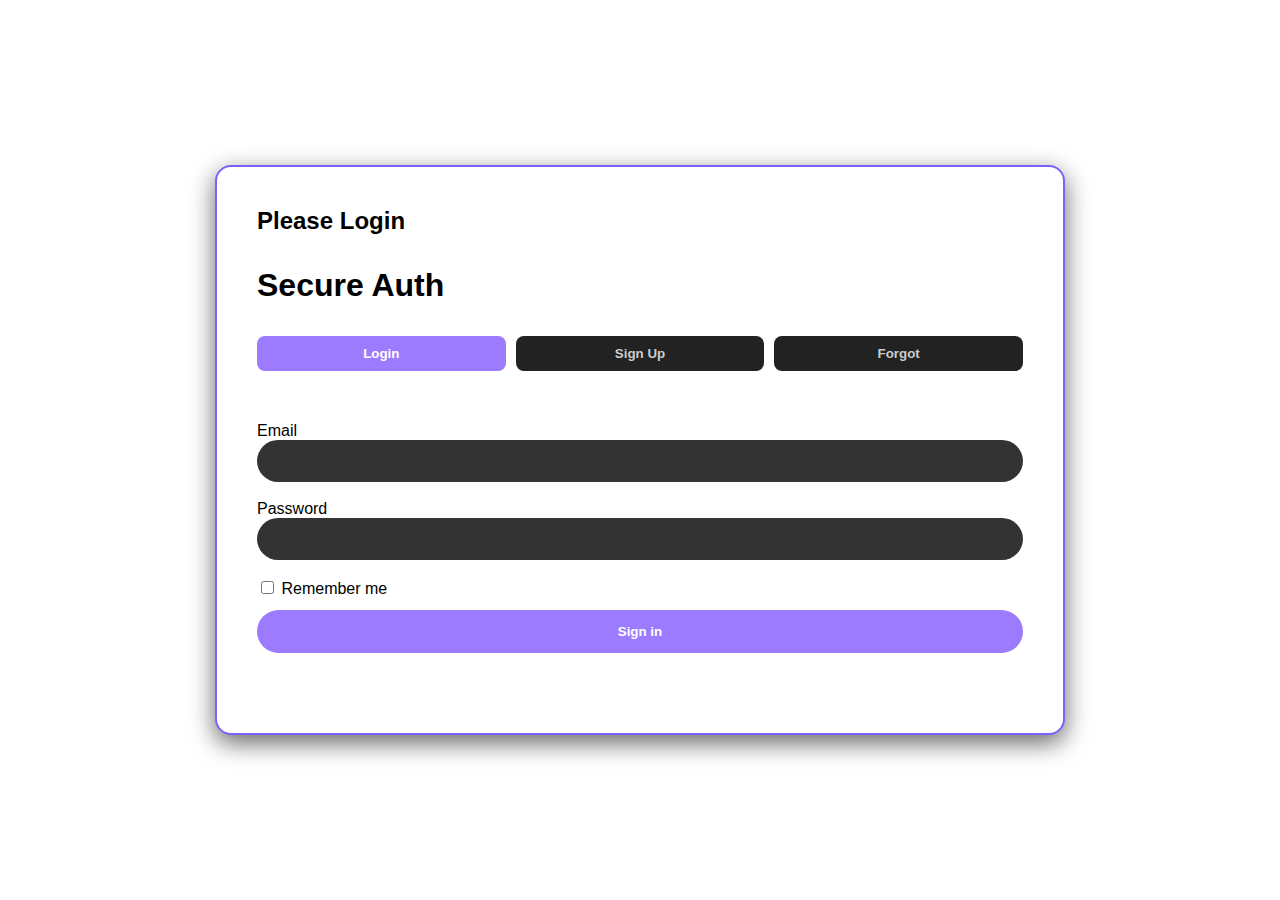
<file: index.html>
<!doctype html>
<html lang="en">
<head>
  <meta charset="utf-8" />
  <meta name="viewport" content="width=device-width,initial-scale=1" />
  <script src="https://accounts.google.com/gsi/client" async defer></script>
  <script src="script.js">js</script>
  <title>Login • Secure</title>
  <style>
     :root {
  /*--bg: #232323;*/
       --bg: white;
  /*--card: #333030;*/
       --card: white;
  --glass: rgba(255, 255, 255, 0.05);
  --border: #7b61ff;
  --accent: #9d7bff;
  --muted: #aaaaaa;
  --error: #f54a4a;
}

* {
  box-sizing: border-box;
  font-family: "Segoe UI", Arial, sans-serif;
}

html, body {
  height: 100%;
  margin: 0;
  background: var(--bg);
  /*color: #fff;*/
  color: black;
}

.wrap {
  min-height: 100vh;
  display: flex;
  align-items: center;
  justify-content: center;
  padding: 28px;
}

.card {
  width: min(850px, 95%);
  display: flex;
  flex-direction: column;
  gap: 20px;
  padding: 40px;
  border-radius: 16px;
  background: var(--card);
  border: 2px solid var(--border);
  box-shadow: 0 8px 25px rgba(0,0,0,0.6);
}

.card h1, 
.card h2 {
  margin: 0 0 12px;
  text-align: left;
}

.tabs {
  display: flex;
  gap: 10px;
  margin-bottom: 15px;
}

.tab {
  flex: 1;
  padding: 10px;
  border: none;
  border-radius: 8px;
  cursor: pointer;
  background: #222;
  color: #ccc;
  font-weight: bold;
  transition: 0.2s;
}
.tab.active {
  background: var(--accent);
  color: white;
}

.panel {
  display: none;
}
.panel.active {
  display: block;
}

.field {
  margin: 16px 0;
  display: flex;
  flex-direction: column;
}

input {
  padding: 12px 14px;
  border-radius: 25px;
  border: none;
  background: #333;
  color: white;
  font-size: 1rem;
}

input::placeholder {
  color: #888;
}

input:focus {
  outline: 2px solid var(--accent);
}

.btn {
  padding: 14px;
  border: none;
  border-radius: 25px;
  background: var(--accent);
  color: white;
  font-weight: bold;
  cursor: pointer;
  width: 100%;
  margin-top: 12px;
  transition: 0.2s ease;
}

.btn:hover {
  opacity: 0.9;
  transform: scale(1.02);
}

.error {
  color: var(--error);
  font-size: 0.85rem;
  margin-top: 2px;
}

.muted {
  color: var(--muted);
  font-size: 0.9rem;
}

a {
  color: var(--accent);
  font-weight: bold;
  text-decoration: none;
}
a:hover {
  text-decoration: underline;
}

.toast {
  position: fixed;
  top: 20px;
  right: 20px;
  padding: 12px 18px;
  background: #111;
  color: white;
  border-radius: 6px;
  font-size: .9rem;
  box-shadow: 0 2px 6px rgba(0,0,0,0.15);
}
  </style>
</head>
<body>
    <main class="wrap">
    <section class="card">
      <h2>Please Login</h2>
      <h1>Secure Auth</h1>
      <div class="tabs">
        <button id="tab-login" class="tab active">Login</button>
        <button id="tab-signup" class="tab">Sign Up</button>
        <button id="tab-forgot" class="tab">Forgot</button>
      </div> 
      <div id="panel-login" class="panel active">
        <label class="field">
          <span>Email</span>
          <input id="login-email" type="email" required />
          <small id="login-email-err" class="error"></small>
        </label>
        <label class="field">
          <span>Password</span>
          <input id="login-pass" type="password" required />
          <small id="login-pass-err" class="error"></small>
        </label>
        <label><input id="login-remember" type="checkbox" /> Remember me</label>
        <button id="login-submit" class="btn">Sign in</button>
      </div>
      <div id="panel-signup" class="panel">
        <label class="field">
          <span>Full name</span>
          <input id="signup-name" type="text" required />
          <small id="signup-name-err" class="error"></small>
        </label>
        <label class="field">
          <span>Email</span>
          <input id="signup-email" type="email" required />
          <small id="signup-email-err" class="error"></small>
        </label>
        <label class="field">
          <span>Password</span>
          <input id="signup-pass" type="password" required />
          <small id="signup-pass-err" class="error"></small>
        </label>
        <label class="field">
          <span>Confirm Password</span>
          <input id="signup-confirm" type="password" required />
          <small id="signup-confirm-err" class="error"></small>
        </label>
        <label><input id="signup-terms" type="checkbox" /> Accept Terms</label>
        <small id="signup-terms-err" class="error"></small>
        <button id="signup-submit" class="btn">Create Account</button>
      </div>
      <div id="panel-forgot" class="panel">
        <label class="field">
          <span>Email</span>
          <input id="forgot-email" type="email" required />
          <small id="forgot-email-err" class="error"></small>
        </label>
        <button id="forgot-submit" class="btn">Send reset link</button>
      </div> 
      <div id="g_id_onload"
       data-client_id="355247927664-7aaivt26oodtvtf4u2k658ifninmebq5.apps.googleusercontent.com"
       data-callback="handleCredentialResponse"></div>
      <div class="g_id_signin" data-type="standard"></div>
    </section>
  </main>
  <div id="toast"></div>
    <script>

  function toast(msg) {
    const t = document.getElementById('toast');
    t.textContent = msg;
    t.className = 'toast';
    setTimeout(() => { t.className = ''; }, 3000);
  }
  function handleCredentialResponse(response) {
    try {
      const data = parseJwt(response.credential);
      if (data && data.email) {
        let users = JSON.parse(localStorage.getItem("users") || "[]");
        let existing = users.find(u => u.email === data.email);
        if (!existing) {
          let user = {
            name: data.name || data.given_name || "Google User",
            email: data.email,
            pass: "google_oauth"
          };
          users.push(user);
          localStorage.setItem("users", JSON.stringify(users));
        }
        localStorage.setItem("currentUser", JSON.stringify({
          name: data.name || data.given_name,
          email: data.email
        }));
        toast("Google login success! Redirecting...");
        setTimeout(() => {
          window.location.href = "./Dashboard.html";
        }, 1000);
      } else toast("Google login failed!");
    } catch (e) {
      console.error(e);
      toast("Google login failed!");
    }
  }
  function parseJwt(token) {
    const base64Url = token.split('.')[1];
    const base64 = base64Url.replace(/-/g, '+').replace(/_/g, '/');
    const jsonPayload = decodeURIComponent(atob(base64).split('').map(c =>
      '%' + ('00' + c.charCodeAt(0).toString(16)).slice(-2)
    ).join(''));
    return JSON.parse(jsonPayload);
  }
  document.addEventListener('DOMContentLoaded', () => {
    const tabs = {
      login: document.getElementById('tab-login'),
      signup: document.getElementById('tab-signup'),
      forgot: document.getElementById('tab-forgot')
    };
    const panels = {
      login: document.getElementById('panel-login'),
      signup: document.getElementById('panel-signup'),
      forgot: document.getElementById('panel-forgot')
    };
    function switchTo(name) {
      Object.values(tabs).forEach(b => b.classList.remove('active'));
      Object.values(panels).forEach(p => p.classList.remove('active'));
      tabs[name].classList.add('active');
      panels[name].classList.add('active');
    }
    tabs.login.onclick = () => switchTo('login');
    tabs.signup.onclick = () => switchTo('signup');
    tabs.forgot.onclick = () => switchTo('forgot');

    function saveUser(user) {
      let users = JSON.parse(localStorage.getItem("users") || "[]");
      users.push(user);
      localStorage.setItem("users", JSON.stringify(users));
    }
    function findUser(email) {
      let users = JSON.parse(localStorage.getItem("users") || "[]");
      return users.find(u => u.email === email);
    }
    document.getElementById('signup-submit').onclick = () => {
      let name = document.getElementById('signup-name').value.trim();
      let email = document.getElementById('signup-email').value.trim();
      let pass = document.getElementById('signup-pass').value;
      let confirm = document.getElementById('signup-confirm').value;
      let terms = document.getElementById('signup-terms').checked;

      if (name.length < 2) return toast("Enter full name");
      if (pass !== confirm) return toast("Passwords do not match");
      if (!terms) return toast("Accept terms first");
      if (!email.includes('@')) return toast("Enter valid email");
      if (findUser(email)) return toast("Email already registered");

      saveUser({ name, email, pass });
      toast("Account created successfully!");
      switchTo('login');
    };
    document.getElementById('login-submit').onclick = () => {
      let email = document.getElementById('login-email').value.trim();
      let pass = document.getElementById('login-pass').value;
      let remember = document.getElementById('login-remember').checked;
      let user = findUser(email);

      if (!user) return toast("User not found");
      if (user.pass !== pass) return toast("Wrong password");

      toast("Login successful!");
      if (remember) localStorage.setItem("currentUser", JSON.stringify(user));

      setTimeout(() => {
        window.location.href = "./Dashboard.html";
      }, 1000);
    };
    document.getElementById('forgot-submit').onclick = () => {
      let email = document.getElementById('forgot-email').value.trim();
      let user = findUser(email);
      if (!user) return toast("Email not registered");
      toast("Reset link sent to your email");
    };
    let saved = localStorage.getItem("currentUser");
    if (saved) {
      let u = JSON.parse(saved);
      toast("Welcome back, " + (u.name || "User"));
      setTimeout(() => {
        window.location.href = "./Dashboard.html";
      }, 1000);
    }
  });
  </script>
</body>

</html>
</file>
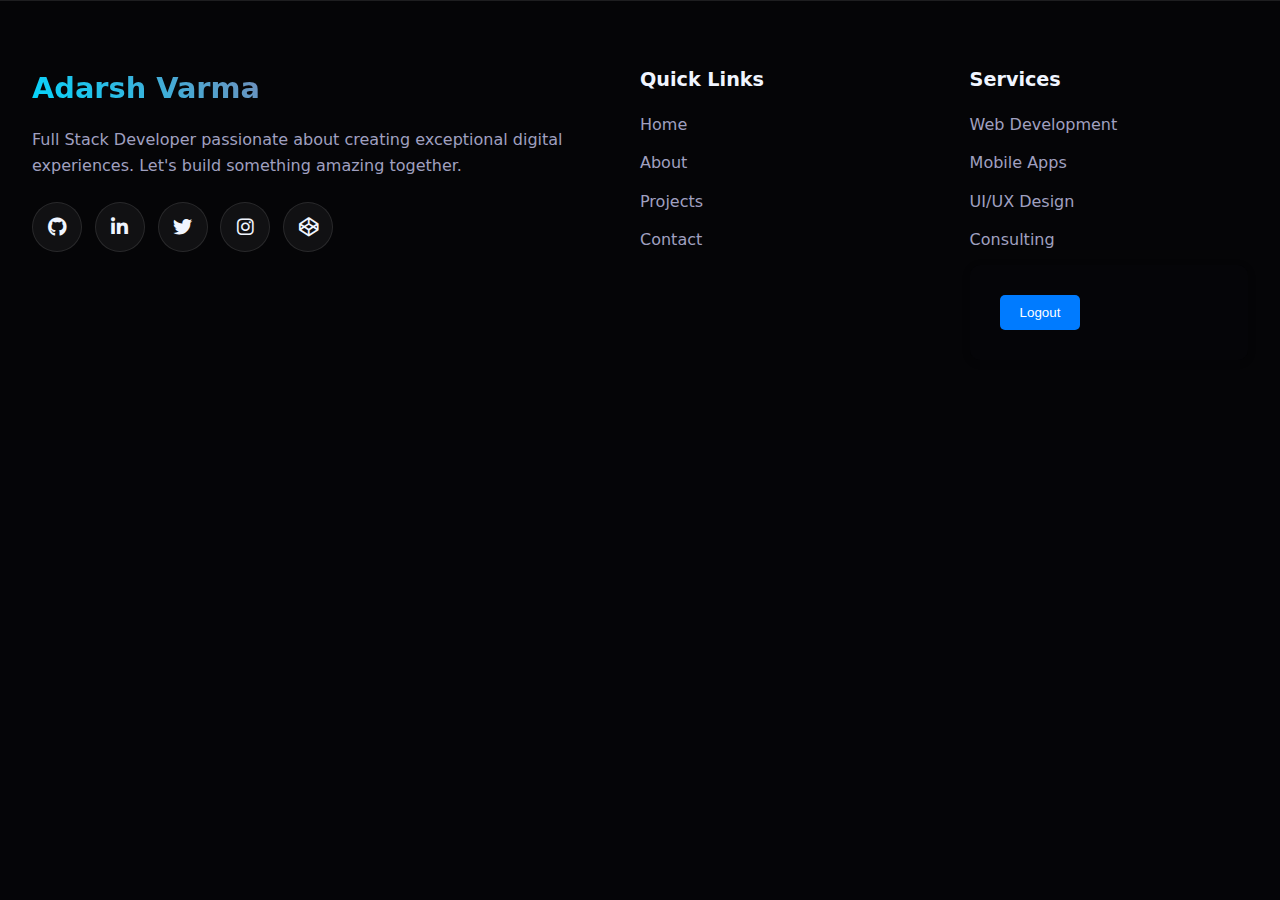
<file: Support.html>
<!DOCTYPE html>
<html lang="en">
<head>
    <meta charset="UTF-8">
    <meta name="viewport" content="width=device-width, initial-scale=1.0">
    <link rel="stylesheet" href="https://cdnjs.cloudflare.com/ajax/libs/font-awesome/6.4.0/css/all.min.css">
    <link rel="stylesheet" href="style.css">
    <script src="script.js"></script>
    <title>Document</title>
    <style>
        .logout-box {
            background: #050508;
            padding: 30px;
            border-radius: 10px;
            box-shadow: 0 2px 10px rgba(0,0,0,0.1);
            max-width: 500px;
            margin: 0 auto;
        }
        .logout-button {
            background: #007bff;
            color: white;
            border: none;
            padding: 10px 20px;
            border-radius: 5px;
            cursor: pointer;
        }
    </style>
</head>
<body>
    <footer>
        <div class="container">
            <div class="footer-content">
                <div class="footer-about">
                    <h3 style="font-size: clamp(1.5rem, 3vw, 1.8rem); margin-bottom: 1rem; background: var(--gradient); -webkit-background-clip: text; background-clip: text; color: transparent;">
                        Adarsh Varma
                    </h3>
                    <p style="color: #a0a0c0; margin-bottom: 1.5rem; line-height: 1.6;">
                        Full Stack Developer passionate about creating exceptional digital experiences. 
                        Let's build something amazing together.
                    </p>
                    <div class="social-links">
                        <a href="https://github.com/cloudCoder512/" target="_blank" aria-label="GitHub"><i class="fab fa-github"></i></a>
                        <a href="https://www.linkedin.com/in/adarsh-varma-32504b392/" aria-label="LinkedIn"><i class="fab fa-linkedin-in"></i></a>
                        <a href="#" aria-label="Twitter"><i class="fab fa-twitter"></i></a>
                        <a href="https://www.instagram.com/mr.adarsh512?igsh=YzlidGJiZXhmcjd3" aria-label="Instagram"><i class="fab fa-instagram"></i></a>
                        <a href="#" aria-label="CodePen"><i class="fab fa-codepen"></i></a>
                    </div>
                </div>
                
                <div class="footer-links">
                    <h4 style="font-size: clamp(1.1rem, 2vw, 1.2rem); margin-bottom: 1rem;">Quick Links</h4>
                    <ul style="list-style: none;">
                        <li><a href="#home" style="color: #a0a0c0; text-decoration: none; display: block; margin-bottom: 0.8rem; transition: color 0.3s;">Home</a></li>
                        <li><a href="#about" style="color: #a0a0c0; text-decoration: none; display: block; margin-bottom: 0.8rem; transition: color 0.3s;">About</a></li>
                        <li><a href="#projects" style="color: #a0a0c0; text-decoration: none; display: block; margin-bottom: 0.8rem; transition: color 0.3s;">Projects</a></li>
                        <li><a href="#contact" style="color: #a0a0c0; text-decoration: none; display: block; margin-bottom: 0.8rem; transition: color 0.3s;">Contact</a></li>
                    </ul>
                </div>
                
                <div class="footer-links">
                    <h4 style="font-size: clamp(1.1rem, 2vw, 1.2rem); margin-bottom: 1rem;">Services</h4>
                    <ul style="list-style: none;">
                        <li><a href="#" style="color: #a0a0c0; text-decoration: none; display: block; margin-bottom: 0.8rem; transition: color 0.3s;">Web Development</a></li>
                        <li><a href="#" style="color: #a0a0c0; text-decoration: none; display: block; margin-bottom: 0.8rem; transition: color 0.3s;">Mobile Apps</a></li>
                        <li><a href="#" style="color: #a0a0c0; text-decoration: none; display: block; margin-bottom: 0.8rem; transition: color 0.3s;">UI/UX Design</a></li>
                        <li><a href="#" style="color: #a0a0c0; text-decoration: none; display: block; margin-bottom: 0.8rem; transition: color 0.3s;">Consulting</a></li>
                        <div class="logout-box">
                        <button class="logout-button" onclick="logout()">Logout</button>
                        </div>
                    </ul>
                </div>
            </div>
        </div>
    </footer>
</body>
<script>
    function logout() {
    localStorage.removeItem('currentUser');
    window.location.href = 'index.html';
}
</script>
</html>
</file>
<file: style.css>
:root {
            --primary: #00d9ff;
            --primary-dark: #00a6cc;
            --secondary: #ff2e63;
            --accent: #ff9a00;
            --dark: #0a0a0f;
            --darker: #050508;
            --light: #f0f5ff;
            --glass: rgba(255, 255, 255, 0.05);
            --glass-border: rgba(255, 255, 255, 0.1);
            --glow: 0 0 20px var(--primary);
            --gradient: linear-gradient(45deg, var(--primary), var(--secondary));
        }

        * {
            margin: 0;
            padding: 0;
            box-sizing: border-box;
        }

        html {
            font-size: 16px;
            -webkit-text-size-adjust: 100%;
        }

        body {
            background: var(--darker);
            color: var(--light);
            font-family: 'Segoe UI', system-ui, sans-serif;
            line-height: 1.6;
            overflow-x: hidden;
            width: 100%;
            min-height: 100vh;
            position: relative;
        }

        /* Animated Background */
        .bg-animation {
            position: fixed;
            top: 0;
            left: 0;
            width: 100%;
            height: 100%;
            z-index: -2;
            background: 
                radial-gradient(circle at 20% 50%, rgba(0, 217, 255, 0.1) 0%, transparent 50%),
                radial-gradient(circle at 80% 20%, rgba(255, 46, 99, 0.1) 0%, transparent 50%),
                var(--darker);
        }

        /* Grid Background - Responsive */
        .grid-bg {
            position: fixed;
            top: 0;
            left: 0;
            width: 100vw;
            height: 100vh;
            background-image: 
                linear-gradient(var(--glass-border) 1px, transparent 1px),
                linear-gradient(90deg, var(--glass-border) 1px, transparent 1px);
            background-size: clamp(30px, 5vw, 50px) clamp(30px, 5vw, 50px);
            mask-image: radial-gradient(circle at center, black 20%, transparent 70%);
            z-index: -1;
            opacity: 0.3;
        }

        /* Container - Fully Responsive */
        .container {
            width: 100%;
            max-width: 1400px;
            margin: 0 auto;
            padding: 0 clamp(1rem, 5vw, 2rem);
            box-sizing: border-box;
        }

        /* Navigation - Mobile First */
        .navbar {
            position: fixed;
            top: 1rem;
            left: 50%;
            transform: translateX(-50%);
            width: 95%;
            max-width: 1200px;
            background: var(--glass);
            backdrop-filter: blur(20px);
            border: 1px solid var(--glass-border);
            border-radius: 50px;
            padding: clamp(0.8rem, 2vw, 1rem) clamp(1rem, 3vw, 2rem);
            display: flex;
            justify-content: space-between;
            align-items: center;
            z-index: 1000;
            box-shadow: var(--glow);
            transition: all 0.3s ease;
        }

        .logo {
            font-size: clamp(1.2rem, 4vw, 1.8rem);
            font-weight: 700;
            background: var(--gradient);
            -webkit-background-clip: text;
            background-clip: text;
            color: transparent;
            display: flex;
            align-items: center;
            gap: 0.5rem;
            white-space: nowrap;
        }

        .logo-icon {
            width: clamp(32px, 8vw, 40px);
            height: clamp(32px, 8vw, 40px);
            background: var(--gradient);
            border-radius: 12px;
            display: flex;
            align-items: center;
            justify-content: center;
            font-size: clamp(1rem, 3vw, 1.2rem);
            color: var(--dark);
            flex-shrink: 0;
        }

        /* Desktop Navigation */
        .nav-links {
            display: flex;
            gap: clamp(1rem, 2vw, 2rem);
            list-style: none;
        }

        .nav-links a {
            color: var(--light);
            text-decoration: none;
            font-weight: 500;
            padding: 0.5rem clamp(0.8rem, 1.5vw, 1.5rem);
            border-radius: 25px;
            transition: all 0.3s ease;
            position: relative;
            font-size: clamp(0.9rem, 1.5vw, 1rem);
            white-space: nowrap;
        }

        .nav-links a::before {
            content: '';
            position: absolute;
            top: 0;
            left: 0;
            width: 100%;
            height: 100%;
            background: var(--gradient);
            border-radius: 25px;
            z-index: -1;
            opacity: 0;
            transition: opacity 0.3s ease;
        }

        .nav-links a:hover::before,
        .nav-links a.active::before {
            opacity: 1;
        }

        .nav-links a:hover,
        .nav-links a.active {
            color: var(--dark);
            transform: translateY(-2px);
        }

        /* Mobile Menu Button */
        .menu-toggle {
            display: none;
            background: none;
            border: none;
            color: var(--light);
            font-size: 1.5rem;
            cursor: pointer;
            padding: 0.5rem;
            z-index: 1001;
        }

        /* Hero Section - Responsive */
        .hero {
            min-height: 100vh;
            min-height: 100dvh;
            display: flex;
            align-items: center;
            padding-top: clamp(6rem, 15vw, 8rem);
            padding-bottom: 4rem;
            position: relative;
            box-sizing: border-box;
        }

        .hero-content {
            display: grid;
            grid-template-columns: 1fr;
            gap: clamp(2rem, 5vw, 4rem);
            align-items: center;
            width: 100%;
        }

        @media (min-width: 992px) {
            .hero-content {
                grid-template-columns: 1fr 1fr;
            }
        }

        .hero-text h1 {
            font-size: clamp(2.2rem, 8vw, 4.5rem);
            font-weight: 800;
            line-height: 1.1;
            margin-bottom: clamp(1rem, 3vw, 1.5rem);
            background: linear-gradient(45deg, var(--light), var(--primary));
            -webkit-background-clip: text;
            background-clip: text;
            color: transparent;
            word-wrap: break-word;
            overflow-wrap: break-word;
        }

        .hero-text .highlight {
            position: relative;
            display: inline-block;
        }

        .hero-text .highlight::after {
            content: '';
            position: absolute;
            bottom: clamp(5px, 1.5vw, 10px);
            left: 0;
            width: 100%;
            height: clamp(4px, 1vw, 8px);
            background: var(--gradient);
            opacity: 0.3;
            z-index: -1;
        }

        .hero-text p {
            font-size: clamp(1rem, 3vw, 1.2rem);
            color: #a0a0c0;
            margin-bottom: clamp(2rem, 4vw, 3rem);
            max-width: 100%;
            line-height: 1.6;
        }

        .cta-buttons {
            display: flex;
            flex-wrap: wrap;
            gap: clamp(0.8rem, 2vw, 1rem);
            margin-bottom: clamp(2rem, 4vw, 4rem);
        }

        .btn {
            padding: clamp(0.8rem, 2vw, 1rem) clamp(1.5rem, 3vw, 2rem);
            border: none;
            border-radius: 15px;
            font-size: clamp(0.9rem, 2vw, 1rem);
            font-weight: 600;
            cursor: pointer;
            transition: all 0.3s ease;
            text-decoration: none;
            display: inline-flex;
            align-items: center;
            justify-content: center;
            gap: 0.5rem;
            min-height: 48px;
            text-align: center;
            flex: 1 1 auto;
            max-width: 100%;
            box-sizing: border-box;
        }

        .btn-primary {
            background: var(--gradient);
            color: var(--dark);
            box-shadow: 0 10px 30px rgba(0, 217, 255, 0.3);
        }

        .btn-primary:hover {
            transform: translateY(-5px);
            box-shadow: 0 15px 40px rgba(0, 217, 255, 0.4);
        }

        .btn-secondary {
            background: transparent;
            color: var(--light);
            border: 2px solid var(--glass-border);
            backdrop-filter: blur(10px);
        }

        .btn-secondary:hover {
            border-color: var(--primary);
            transform: translateY(-5px);
            box-shadow: var(--glow);
        }

        .hero-stats {
            display: flex;
            flex-wrap: wrap;
            gap: clamp(1.5rem, 4vw, 3rem);
            justify-content: space-between;
        }

        .stat {
            text-align: center;
            flex: 1;
            min-width: 100px;
        }

        .stat-number {
            font-size: clamp(1.8rem, 5vw, 2.5rem);
            font-weight: 700;
            background: var(--gradient);
            -webkit-background-clip: text;
            background-clip: text;
            color: transparent;
            margin-bottom: 0.3rem;
        }

        .stat-label {
            font-size: clamp(0.7rem, 1.5vw, 0.9rem);
            color: #a0a0c0;
            text-transform: uppercase;
            letter-spacing: 1px;
        }

        .hero-visual {
            position: relative;
            min-height: 300px;
            width: 100%;
        }

        .floating-card {
            background: var(--glass);
            backdrop-filter: blur(20px);
            border: 1px solid var(--glass-border);
            border-radius: 20px;
            padding: clamp(1rem, 2vw, 2rem);
            box-shadow: var(--glow);
            animation: float 6s ease-in-out infinite;
            position: absolute;
            width: clamp(200px, 40vw, 300px);
        }

        .floating-card:nth-child(1) {
            top: -30px;
            right: 5%;
            animation-delay: 0s;
        }

        .floating-card:nth-child(2) {
            bottom: 30px;
            right: 0;
            animation-delay: 2s;
        }

        .floating-card:nth-child(3) {
            top: 60px;
            left: 0;
            animation-delay: 4s;
        }

        @keyframes float {
            0%, 100% { transform: translateY(0); }
            50% { transform: translateY(-20px); }
        }

        /* Sections - Responsive */
        section {
            padding: clamp(4rem, 10vw, 8rem) 0;
            position: relative;
            box-sizing: border-box;
        }

        .section-title {
            text-align: center;
            margin-bottom: clamp(3rem, 6vw, 5rem);
            padding: 0 1rem;
        }

        .section-title h2 {
            font-size: clamp(2rem, 6vw, 3rem);
            margin-bottom: 1rem;
            background: var(--gradient);
            -webkit-background-clip: text;
            background-clip: text;
            color: transparent;
            display: inline-block;
        }

        .section-title p {
            color: #a0a0c0;
            font-size: clamp(1rem, 2vw, 1.1rem);
            max-width: 600px;
            margin: 0 auto;
            padding: 0 1rem;
        }

        /* About Section - Responsive */
        .about-content {
            display: grid;
            grid-template-columns: 1fr;
            gap: clamp(2rem, 5vw, 4rem);
            align-items: center;
        }

        @media (min-width: 768px) {
            .about-content {
                grid-template-columns: 1fr 1fr;
            }
        }

        .about-visual {
            position: relative;
            height: clamp(300px, 50vw, 500px);
            width: 100%;
            order: 2;
        }

        @media (min-width: 768px) {
            .about-visual {
                order: 1;
            }
        }

        .visual-element {
            width: 100%;
            height: 100%;
            background: var(--gradient);
            border-radius: 30px;
            position: relative;
            overflow: hidden;
        }

        .visual-element::before {
            content: '';
            position: absolute;
            top: 0;
            left: 0;
            width: 100%;
            height: 100%;
            background: url('data:image/svg+xml,<svg xmlns="http://www.w3.org/2000/svg" viewBox="0 0 100 100"><circle cx="50" cy="50" r="40" fill="none" stroke="%23000" stroke-width="2" opacity="0.1"/></svg>');
            animation: rotate 20s linear infinite;
        }

        @keyframes rotate {
            from { transform: rotate(0deg); }
            to { transform: rotate(360deg); }
        }

        .skill-bars {
            display: flex;
            flex-direction: column;
            gap: clamp(1rem, 2vw, 2rem);
            order: 1;
        }

        @media (min-width: 768px) {
            .skill-bars {
                order: 2;
            }
        }

        .skill-bar {
            background: var(--glass);
            border-radius: 15px;
            padding: clamp(1rem, 2vw, 1.5rem);
            border: 1px solid var(--glass-border);
            transition: all 0.3s ease;
        }

        .skill-bar:hover {
            border-color: var(--primary);
            transform: translateX(10px);
            box-shadow: var(--glow);
        }

        .skill-info {
            display: flex;
            justify-content: space-between;
            margin-bottom: 0.8rem;
            flex-wrap: wrap;
            gap: 0.5rem;
        }

        .skill-name {
            font-weight: 600;
            font-size: clamp(0.9rem, 2vw, 1rem);
        }

        .skill-percentage {
            color: var(--primary);
            font-weight: 700;
            font-size: clamp(0.9rem, 2vw, 1rem);
        }

        .skill-progress {
            height: 8px;
            background: rgba(255, 255, 255, 0.1);
            border-radius: 4px;
            overflow: hidden;
            width: 100%;
        }

        .skill-progress-bar {
            height: 100%;
            background: var(--gradient);
            border-radius: 4px;
            width: 0;
            transition: width 1.5s ease-in-out;
        }

        /* Projects Section - Responsive */
        .projects-grid {
            display: grid;
            grid-template-columns: repeat(auto-fit, minmax(min(100%, 350px), 1fr));
            gap: clamp(1.5rem, 3vw, 2rem);
            padding: 0 0.5rem;
        }

        .project-card {
            background: var(--glass);
            border-radius: 20px;
            overflow: hidden;
            border: 1px solid var(--glass-border);
            transition: all 0.3s ease;
            position: relative;
            margin: 0 auto;
            max-width: 500px;
            width: 100%;
        }

        .project-card:hover {
            transform: translateY(-10px);
            border-color: var(--primary);
            box-shadow: var(--glow);
        }

        .project-image {
            height: clamp(180px, 30vw, 250px);
            overflow: hidden;
            width: 100%;
        }

        .project-image img {
            width: 100%;
            height: 100%;
            object-fit: cover;
            transition: transform 0.5s ease;
        }

        .project-card:hover .project-image img {
            transform: scale(1.1);
        }

        .project-content {
            padding: clamp(1.5rem, 3vw, 2rem);
        }

        .project-content h3 {
            font-size: clamp(1.2rem, 3vw, 1.5rem);
            margin-bottom: 0.8rem;
            color: var(--light);
        }

        .project-content p {
            color: #a0a0c0;
            margin-bottom: 1.5rem;
            font-size: clamp(0.9rem, 2vw, 1rem);
            line-height: 1.5;
        }

        .project-tech {
            display: flex;
            gap: 0.5rem;
            flex-wrap: wrap;
            margin: 1rem 0;
        }

        .tech-tag {
            background: rgba(0, 217, 255, 0.1);
            color: var(--primary);
            padding: 0.4rem 0.8rem;
            border-radius: 20px;
            font-size: clamp(0.7rem, 1.5vw, 0.8rem);
            font-weight: 500;
        }

        /* Contact Section - Responsive */
        .contact-content {
            display: grid;
            grid-template-columns: 1fr;
            gap: clamp(2rem, 4vw, 4rem);
        }

        @media (min-width: 992px) {
            .contact-content {
                grid-template-columns: 1fr 2fr;
            }
        }

        .contact-info {
            display: flex;
            flex-direction: column;
            gap: clamp(1.5rem, 3vw, 2rem);
        }

        .contact-item {
            background: var(--glass);
            border-radius: 20px;
            padding: clamp(1.5rem, 3vw, 2rem);
            border: 1px solid var(--glass-border);
            transition: all 0.3s ease;
        }

        .contact-item:hover {
            border-color: var(--primary);
            transform: translateY(-5px);
            box-shadow: var(--glow);
        }

        .contact-icon {
            width: clamp(50px, 8vw, 60px);
            height: clamp(50px, 8vw, 60px);
            background: var(--gradient);
            border-radius: 15px;
            display: flex;
            align-items: center;
            justify-content: center;
            margin-bottom: 1rem;
            font-size: clamp(1.2rem, 3vw, 1.5rem);
            color: var(--dark);
        }

        .contact-form {
            background: var(--glass);
            border-radius: 30px;
            padding: clamp(2rem, 4vw, 3rem);
            border: 1px solid var(--glass-border);
            backdrop-filter: blur(20px);
            width: 100%;
        }

        .form-group {
            margin-bottom: clamp(1.5rem, 3vw, 2rem);
        }

        .form-group label {
            display: block;
            margin-bottom: 0.5rem;
            color: var(--light);
            font-weight: 500;
            font-size: clamp(0.9rem, 2vw, 1rem);
        }

        .form-control {
            width: 100%;
            padding: clamp(0.8rem, 2vw, 1rem);
            background: rgba(255, 255, 255, 0.05);
            border: 1px solid var(--glass-border);
            border-radius: 15px;
            color: var(--light);
            font-size: clamp(0.9rem, 2vw, 1rem);
            transition: all 0.3s ease;
            box-sizing: border-box;
        }

        .form-control:focus {
            outline: none;
            border-color: var(--primary);
            box-shadow: 0 0 0 2px rgba(0, 217, 255, 0.1);
        }

        textarea.form-control {
            min-height: 150px;
            resize: vertical;
        }

        /* Footer - Responsive */
        footer {
            background: rgba(5, 5, 8, 0.8);
            padding: clamp(3rem, 6vw, 4rem) 0 clamp(1.5rem, 3vw, 2rem);
            border-top: 1px solid var(--glass-border);
        }

        .footer-content {
            display: grid;
            grid-template-columns: 1fr;
            gap: clamp(2rem, 4vw, 4rem);
            margin-bottom: clamp(2rem, 4vw, 3rem);
        }

        @media (min-width: 768px) {
            .footer-content {
                grid-template-columns: 2fr 1fr 1fr;
            }
        }

        .social-links {
            display: flex;
            gap: 0.8rem;
            margin-top: 1.5rem;
            flex-wrap: wrap;
        }

        .social-links a {
            width: clamp(40px, 8vw, 50px);
            height: clamp(40px, 8vw, 50px);
            background: var(--glass);
            border-radius: 50%;
            display: flex;
            align-items: center;
            justify-content: center;
            color: var(--light);
            text-decoration: none;
            transition: all 0.3s ease;
            border: 1px solid var(--glass-border);
            font-size: clamp(1rem, 2vw, 1.2rem);
        }

        .social-links a:hover {
            background: var(--gradient);
            color: var(--dark);
            transform: translateY(-5px);
            box-shadow: var(--glow);
        }

        .footer-bottom {
            text-align: center;
            padding-top: clamp(1.5rem, 3vw, 2rem);
            border-top: 1px solid var(--glass-border);
            color: #a0a0c0;
            font-size: clamp(0.8rem, 1.5vw, 0.9rem);
        }

        /* Animations */
        @keyframes slideIn {
            from {
                opacity: 0;
                transform: translateY(50px);
            }
            to {
                opacity: 1;
                transform: translateY(0);
            }
        }

        .animate-slide {
            animation: slideIn 0.8s ease-out;
        }

        /* Particle Effect */
        .particles {
            position: fixed;
            top: 0;
            left: 0;
            width: 100vw;
            height: 100vh;
            pointer-events: none;
            z-index: -1;
        }

        .particle {
            position: absolute;
            width: 2px;
            height: 2px;
            background: var(--primary);
            border-radius: 50%;
            animation: particleFloat 15s infinite linear;
        }

        @keyframes particleFloat {
            0% {
                transform: translateY(100vh) translateX(0);
            }
            100% {
                transform: translateY(-100px) translateX(100px);
            }
        }

        /* Mobile Menu Styles */
        @media (max-width: 991px) {
            .menu-toggle {
                display: block;
            }

            .nav-links {
                position: fixed;
                top: 0;
                right: -100%;
                width: 80%;
                max-width: 400px;
                height: 100vh;
                background: var(--dark);
                backdrop-filter: blur(20px);
                flex-direction: column;
                padding: 5rem 2rem 2rem;
                transition: right 0.3s ease;
                z-index: 1000;
                box-shadow: -5px 0 20px rgba(0, 0, 0, 0.3);
            }

            .nav-links.active {
                right: 0;
            }

            .nav-links a {
                padding: 1rem 1.5rem;
                font-size: 1.1rem;
                border-radius: 10px;
                margin: 0.5rem 0;
            }

            .overlay {
                display: none;
                position: fixed;
                top: 0;
                left: 0;
                width: 100%;
                height: 100%;
                background: rgba(0, 0, 0, 0.5);
                backdrop-filter: blur(5px);
                z-index: 999;
            }

            .overlay.active {
                display: block;
            }

            /* Hide floating cards on mobile */
            .floating-card {
                display: none;
            }

            .hero-visual {
                min-height: 200px;
            }
        }

        /* Extra small devices */
        @media (max-width: 480px) {
            .navbar {
                padding: 0.6rem 1rem;
                top: 0.5rem;
            }

            .hero {
                padding-top: 5rem;
            }

            .hero-text h1 {
                font-size: 1.8rem;
            }

            .cta-buttons {
                flex-direction: column;
            }

            .btn {
                width: 100%;
            }

            .hero-stats {
                justify-content: center;
            }

            .stat {
                min-width: 80px;
            }

            .contact-form {
                padding: 1.5rem;
            }

            .footer-content {
                grid-template-columns: 1fr;
            }
        }

        /* Tablet devices */
        @media (min-width: 481px) and (max-width: 768px) {
            .hero-text h1 {
                font-size: 2.5rem;
            }

            .floating-card {
                width: 180px;
            }

            .floating-card:nth-child(1) {
                top: -20px;
                right: 10px;
            }

            .floating-card:nth-child(2) {
                bottom: 20px;
                right: 10px;
            }

            .floating-card:nth-child(3) {
                top: 40px;
                left: 10px;
            }
        }

        /* Landscape mode */
        @media (max-height: 600px) and (orientation: landscape) {
            .hero {
                min-height: auto;
                padding: 6rem 0 2rem;
            }

            .hero-text h1 {
                font-size: 2rem;
            }

            .hero-visual {
                min-height: 200px;
            }
        }

        /* High DPI Screens */
        @media (-webkit-min-device-pixel-ratio: 2), (min-resolution: 192dpi) {
            .grid-bg {
                background-size: 25px 25px;
            }
        }

        /* Print Styles */
        @media print {
            .bg-animation,
            .grid-bg,
            .particles,
            .navbar,
            .floating-card,
            .social-links {
                display: none !important;
            }

            body {
                background: white !important;
                color: black !important;
            }

            .btn {
                border: 1px solid black !important;
                background: white !important;
                color: black !important;
            }
        }

        /* Accessibility Improvements */
        @media (prefers-reduced-motion: reduce) {
            *,
            *::before,
            *::after {
                animation-duration: 0.01ms !important;
                animation-iteration-count: 1 !important;
                transition-duration: 0.01ms !important;
            }
        }

        /* Touch device optimizations */
        @media (hover: none) and (pointer: coarse) {
            .skill-bar:hover,
            .project-card:hover,
            .contact-item:hover {
                transform: none;
            }

            .nav-links a:hover::before {
                opacity: 0;
            }
        }
</file>
